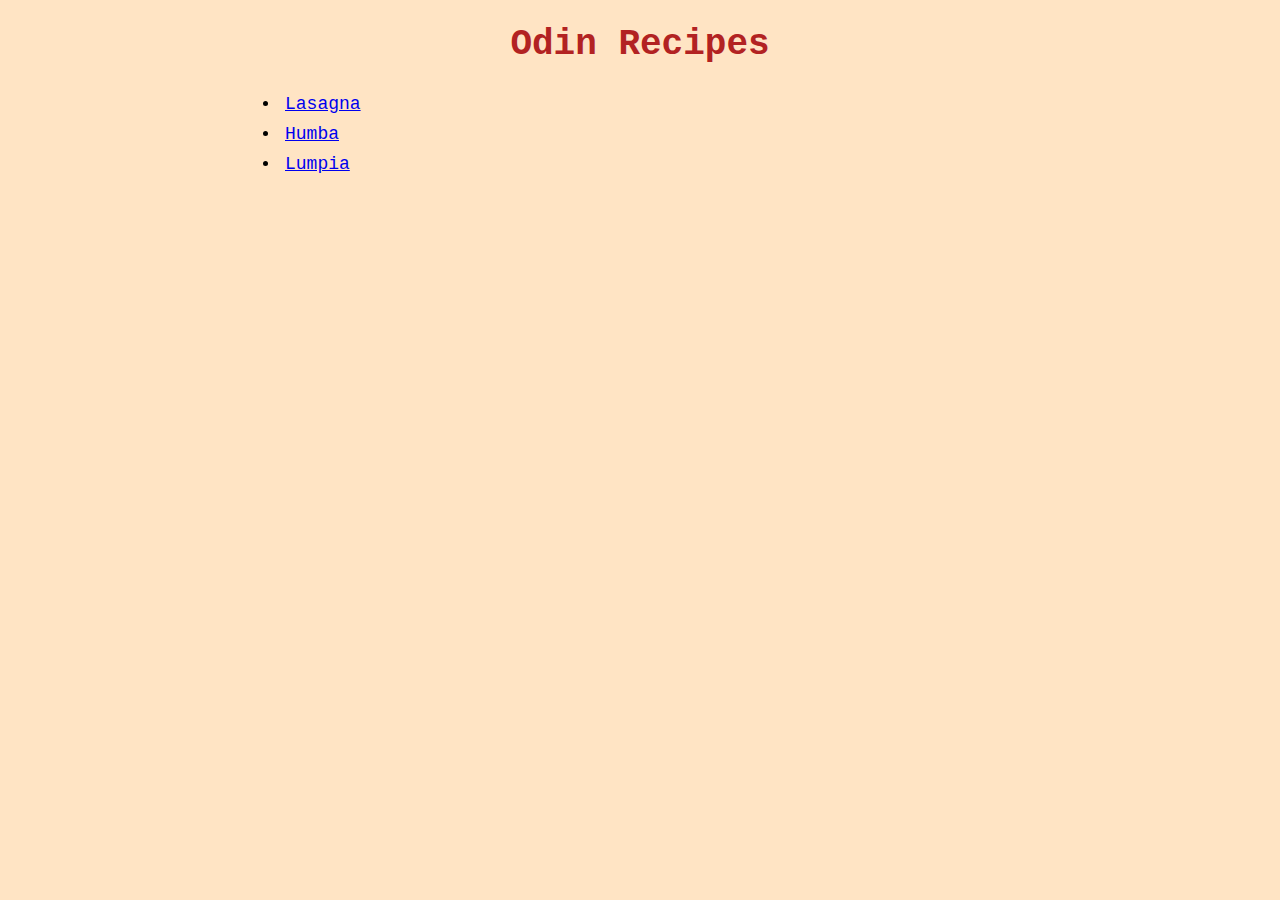
<file: index.html>
<!DOCTYPE html>
<html lang="en">
<head>
    <meta charset="UTF-8">
    <meta name="viewport" content="width=device-width, initial-scale=1.0">
    <title>Odin Recipes Home</title>
    <link rel="stylesheet" href="css/style.css">
</head>
<body>
    <div class="container">
        <h1>Odin Recipes</h1>
        <ul>
            <li><a href="recipes/lasagna.html">Lasagna</a></li>
            <li><a href="recipes/humba.html">Humba</a></li>
            <li><a href="recipes/lumpia.html">Lumpia</a></li>
        </ul>
    </div>
</body>
</html>
</file>
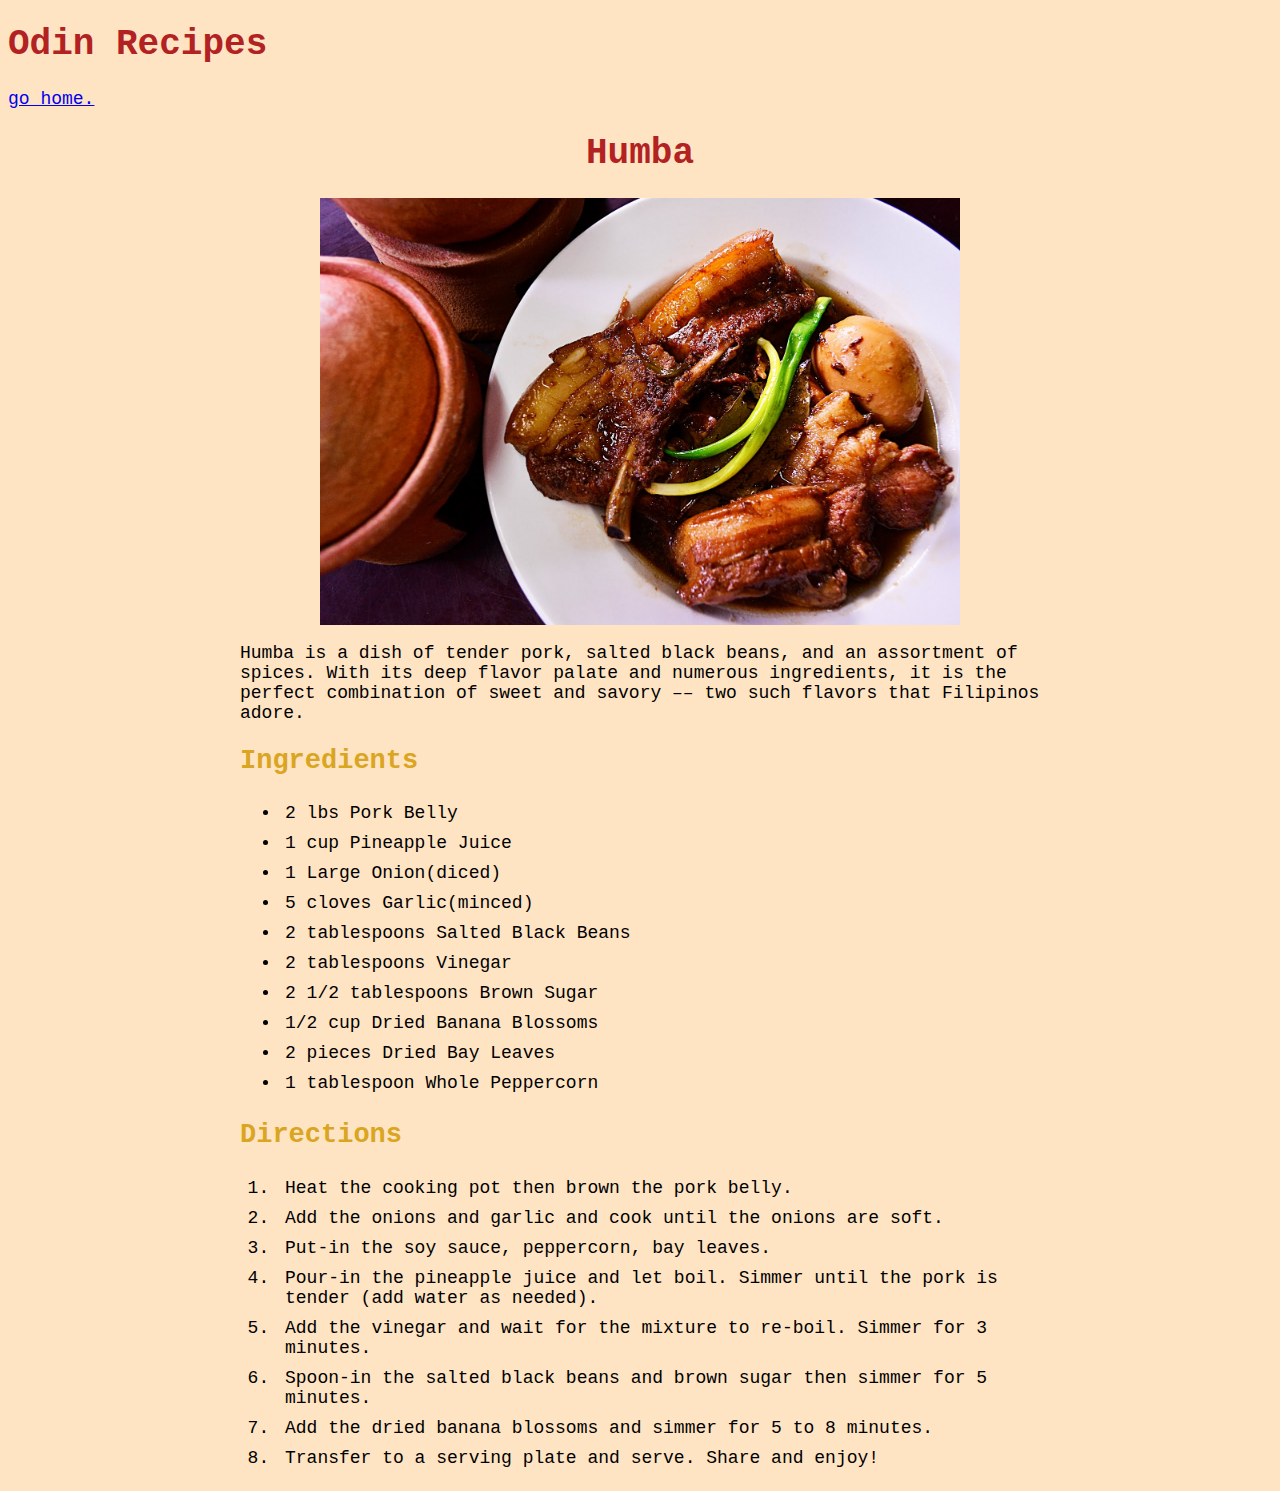
<file: recipes/humba.html>
<!DOCTYPE html>
<html lang="en">
<head>
    <meta charset="UTF-8">
    <meta name="viewport" content="width=device-width, initial-scale=1.0">
    <title>Recipe: Humba</title>
    <link rel="stylesheet" href="../css/style.css">
</head>
<body>

    <div class="header">
        <h1>Odin Recipes</h1>

        
        <a href="../index.html">go home.</a>
    </div>

    <div class="container">

        <h1>Humba</h1>
    
        <img src="../images/humba.jpg" alt="Humba" width="500">
        
        <p>
            Humba is a dish of tender pork, salted black beans, and an assortment of spices. 
            With its deep flavor palate and numerous ingredients, it is the perfect combination 
            of sweet and savory –– two such flavors that Filipinos adore.
        </p>
    
        <h2>Ingredients</h2>
        
        <ul>
            <li>2 lbs Pork Belly</li>
            <li>1 cup Pineapple Juice</li>
            <li>1 Large Onion(diced)</li>
            <li>5 cloves Garlic(minced)</li>
            <li>2 tablespoons Salted Black Beans</li>
            <li>2 tablespoons Vinegar</li>
            <li>2 1/2 tablespoons Brown Sugar</li>
            <li>1/2 cup Dried Banana Blossoms</li>
            <li>2 pieces Dried Bay Leaves</li>
            <li>1 tablespoon Whole Peppercorn</li>
        </ul>
    
        <h2>Directions</h2>
    
        <ol>
            <li>Heat the cooking pot then brown the pork belly.</li>
            <li>Add the onions and garlic and cook until the onions are soft.</li>
            <li>Put-in the soy sauce, peppercorn, bay leaves.</li>
            <li>Pour-in the pineapple juice and let boil. Simmer until the pork is tender (add water as needed).</li>
            <li>Add the vinegar and wait for the mixture to re-boil. Simmer for 3 minutes.</li>
            <li>Spoon-in the salted black beans and brown sugar then simmer for 5 minutes.</li>
            <li>Add the dried banana blossoms and simmer for 5 to 8 minutes.</li>
            <li>Transfer to a serving plate and serve. Share and enjoy!</li>
        </ol>
    </div>    

</body>
</html>
</file>
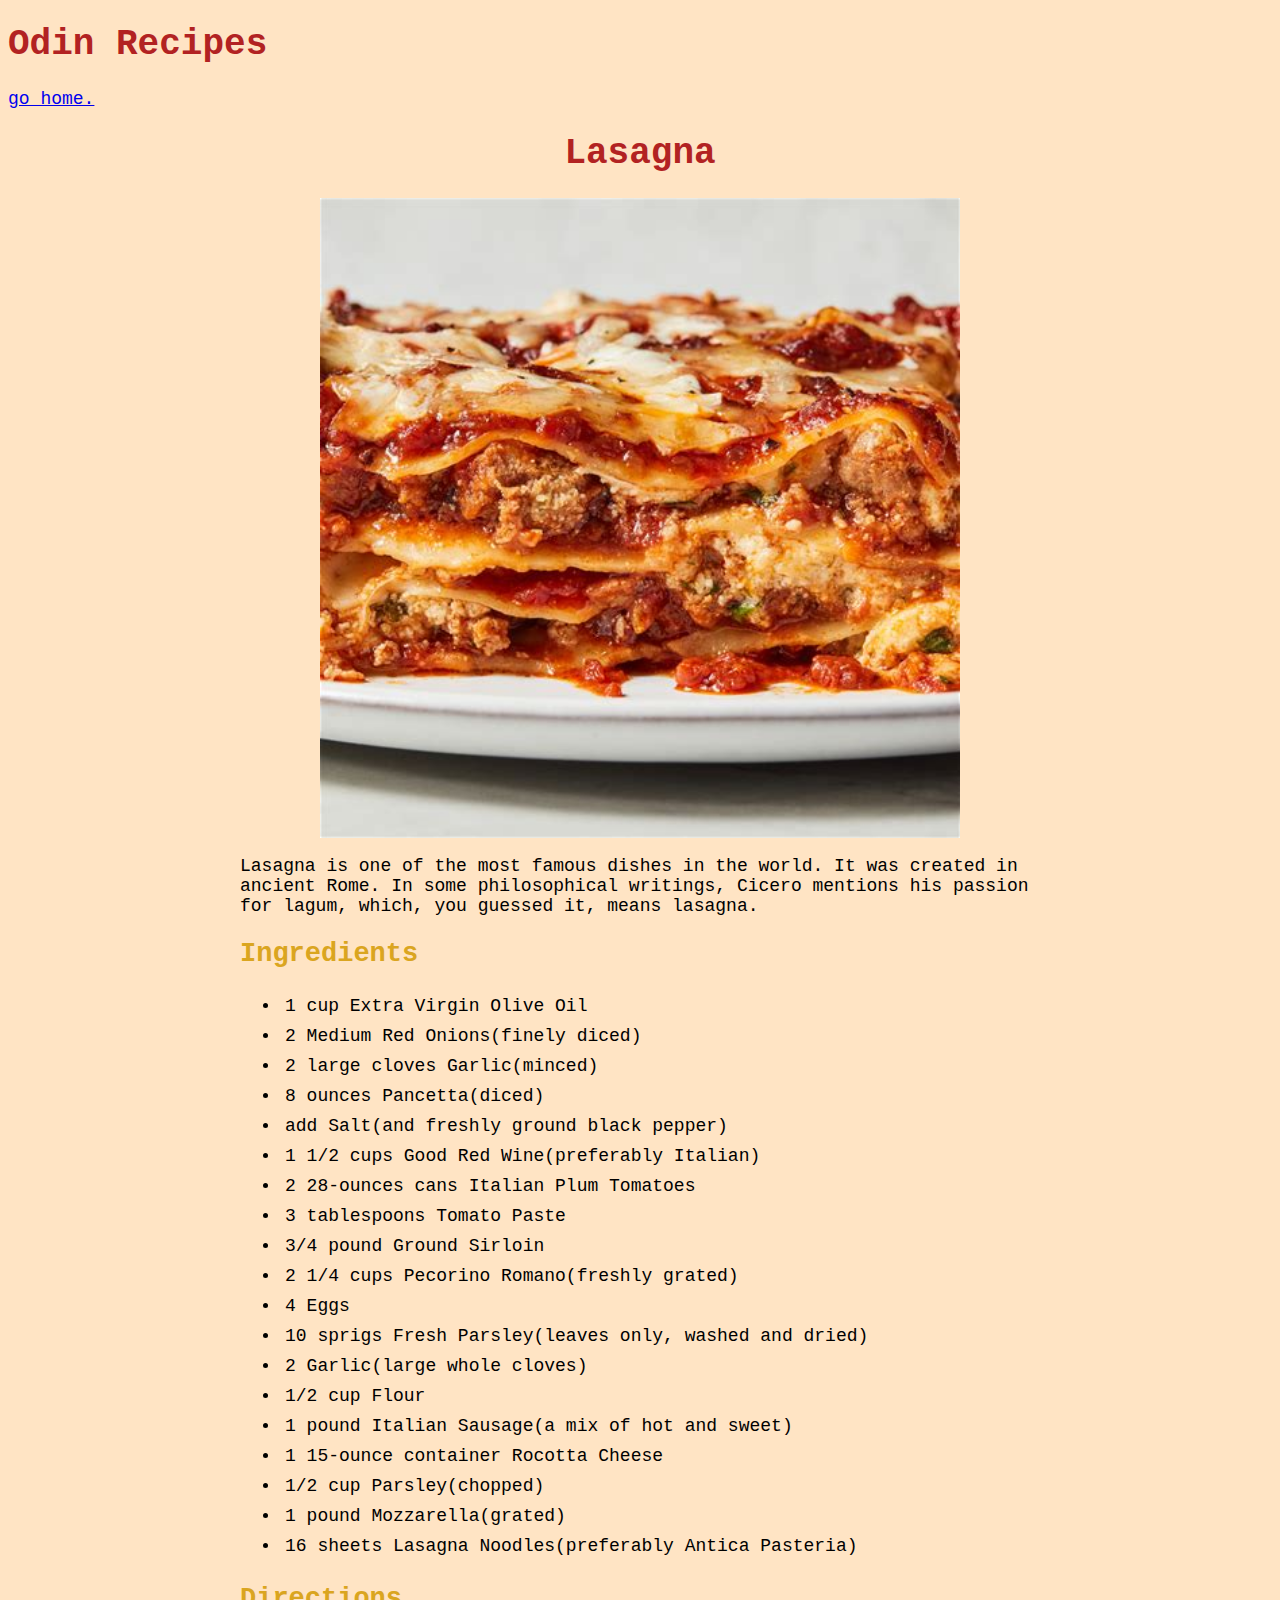
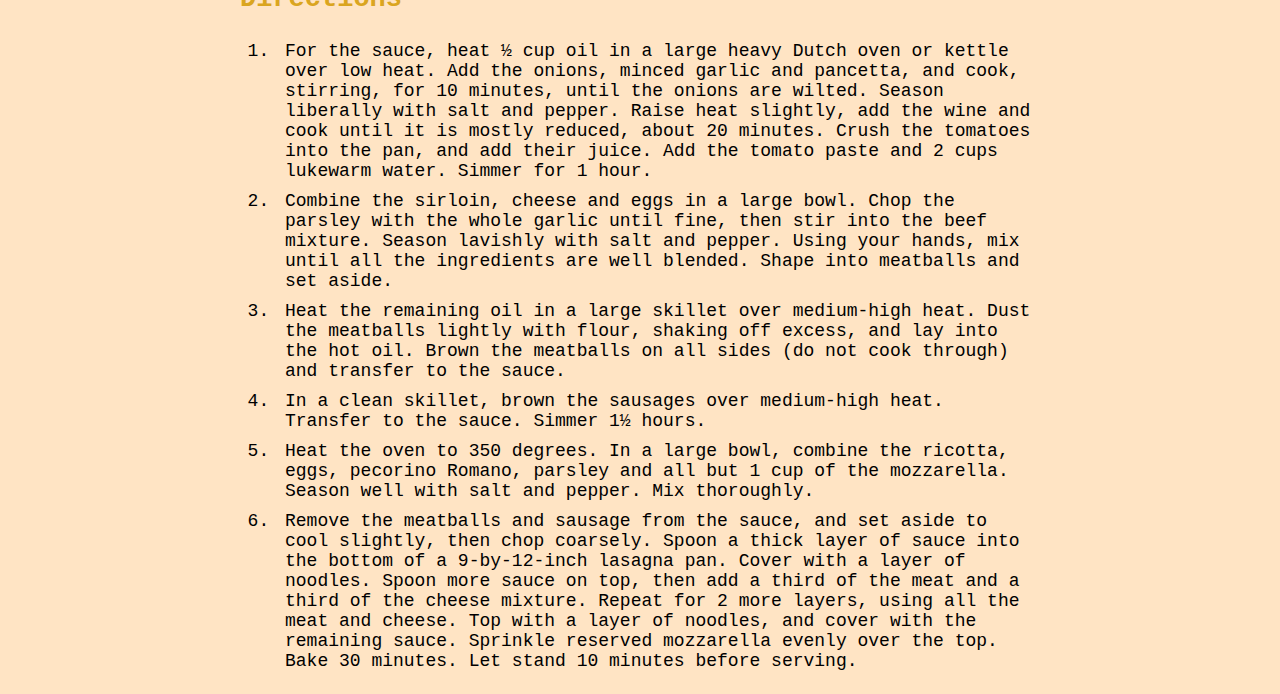
<file: recipes/lasagna.html>
<!DOCTYPE html>
<html lang="en">
<head>
    <meta charset="UTF-8">
    <meta name="viewport" content="width=device-width, initial-scale=1.0">
    <title>Recipe: Lasagna</title>
    <link rel="stylesheet" href="../css/style.css">
</head>
<body>

    <div class="header">
        <h1>Odin Recipes</h1>
        
        <a href="../index.html">go home.</a>
    </div>

    <div class="container">
        <h1>Lasagna</h1>

        <img src="../images/lasagna.jpg" alt="Lasagna">
    
        <p>
            Lasagna is one of the most famous dishes in the world. 
            It was created in ancient Rome. In some philosophical writings, 
            Cicero mentions his passion for lagum, which, you guessed it, 
            means lasagna.
        </p>
    
        <h2>Ingredients</h2>
    
        <ul>
            <li>1 cup Extra Virgin Olive Oil</li>
            <li>2 Medium Red Onions(finely diced)</li>
            <li>2 large cloves Garlic(minced)</li>
            <li>8 ounces Pancetta(diced)</li>
            <li>add Salt(and freshly ground black pepper)</li>
            <li>1 1/2 cups Good Red Wine(preferably Italian)</li>
            <li>2 28-ounces cans Italian Plum Tomatoes</li>
            <li>3 tablespoons Tomato Paste</li>
            <li>3/4 pound Ground Sirloin</li>
            <li>2 1/4 cups Pecorino Romano(freshly grated)</li>
            <li>4 Eggs</li>
            <li>10 sprigs Fresh Parsley(leaves only, washed and dried)</li>
            <li>2 Garlic(large whole cloves)</li>
            <li>1/2 cup Flour</li>
            <li>1 pound Italian Sausage(a mix of hot and sweet)</li>
            <li>1 15-ounce container Rocotta Cheese</li>
            <li>1/2 cup Parsley(chopped)</li>
            <li>1 pound Mozzarella(grated)</li>
            <li>16 sheets Lasagna Noodles(preferably Antica Pasteria)</li>
        </ul>
    
        <h2>Directions</h2>
    
        <ol>
            <li>
                For the sauce, heat ½ cup oil in a large heavy Dutch oven or kettle over low heat. Add the onions, minced garlic and pancetta, and cook, 
                stirring, for 10 minutes, until the onions are wilted. Season liberally with salt and pepper. Raise heat slightly, add the wine and cook 
                until it is mostly reduced, about 20 minutes. Crush the tomatoes into the pan, and add their juice. Add the tomato paste and 2 cups 
                lukewarm water. Simmer for 1 hour.
            </li>
            <li>
                Combine the sirloin, cheese and eggs in a large bowl. Chop the parsley with the whole garlic until fine, then stir into the beef mixture. 
                Season lavishly with salt and pepper. Using your hands, mix until all the ingredients are well blended. Shape into meatballs and set aside.
            </li>
            <li>
                Heat the remaining oil in a large skillet over medium-high heat. Dust the meatballs lightly with flour, shaking off excess, and lay into the 
                hot oil. Brown the meatballs on all sides (do not cook through) and transfer to the sauce.
            </li>
            <li>
                In a clean skillet, brown the sausages over medium-high heat. Transfer to the sauce. Simmer 1½ hours.
            </li>
            <li>
                Heat the oven to 350 degrees. In a large bowl, combine the ricotta, eggs, pecorino Romano, parsley and all but 1 cup of the mozzarella. 
                Season well with salt and pepper. Mix thoroughly.
            </li>
            <li>
                Remove the meatballs and sausage from the sauce, and set aside to cool slightly, then chop coarsely. Spoon a thick layer of sauce into the 
                bottom of a 9-by-12-inch lasagna pan. Cover with a layer of noodles. Spoon more sauce on top, then add a third of the meat and a third of the 
                cheese mixture. Repeat for 2 more layers, using all the meat and cheese. Top with a layer of noodles, and cover with the remaining sauce. 
                Sprinkle reserved mozzarella evenly over the top. Bake 30 minutes. Let stand 10 minutes before serving.
            </li>
        </ol>
    </div>

</body>
</html>
</file>
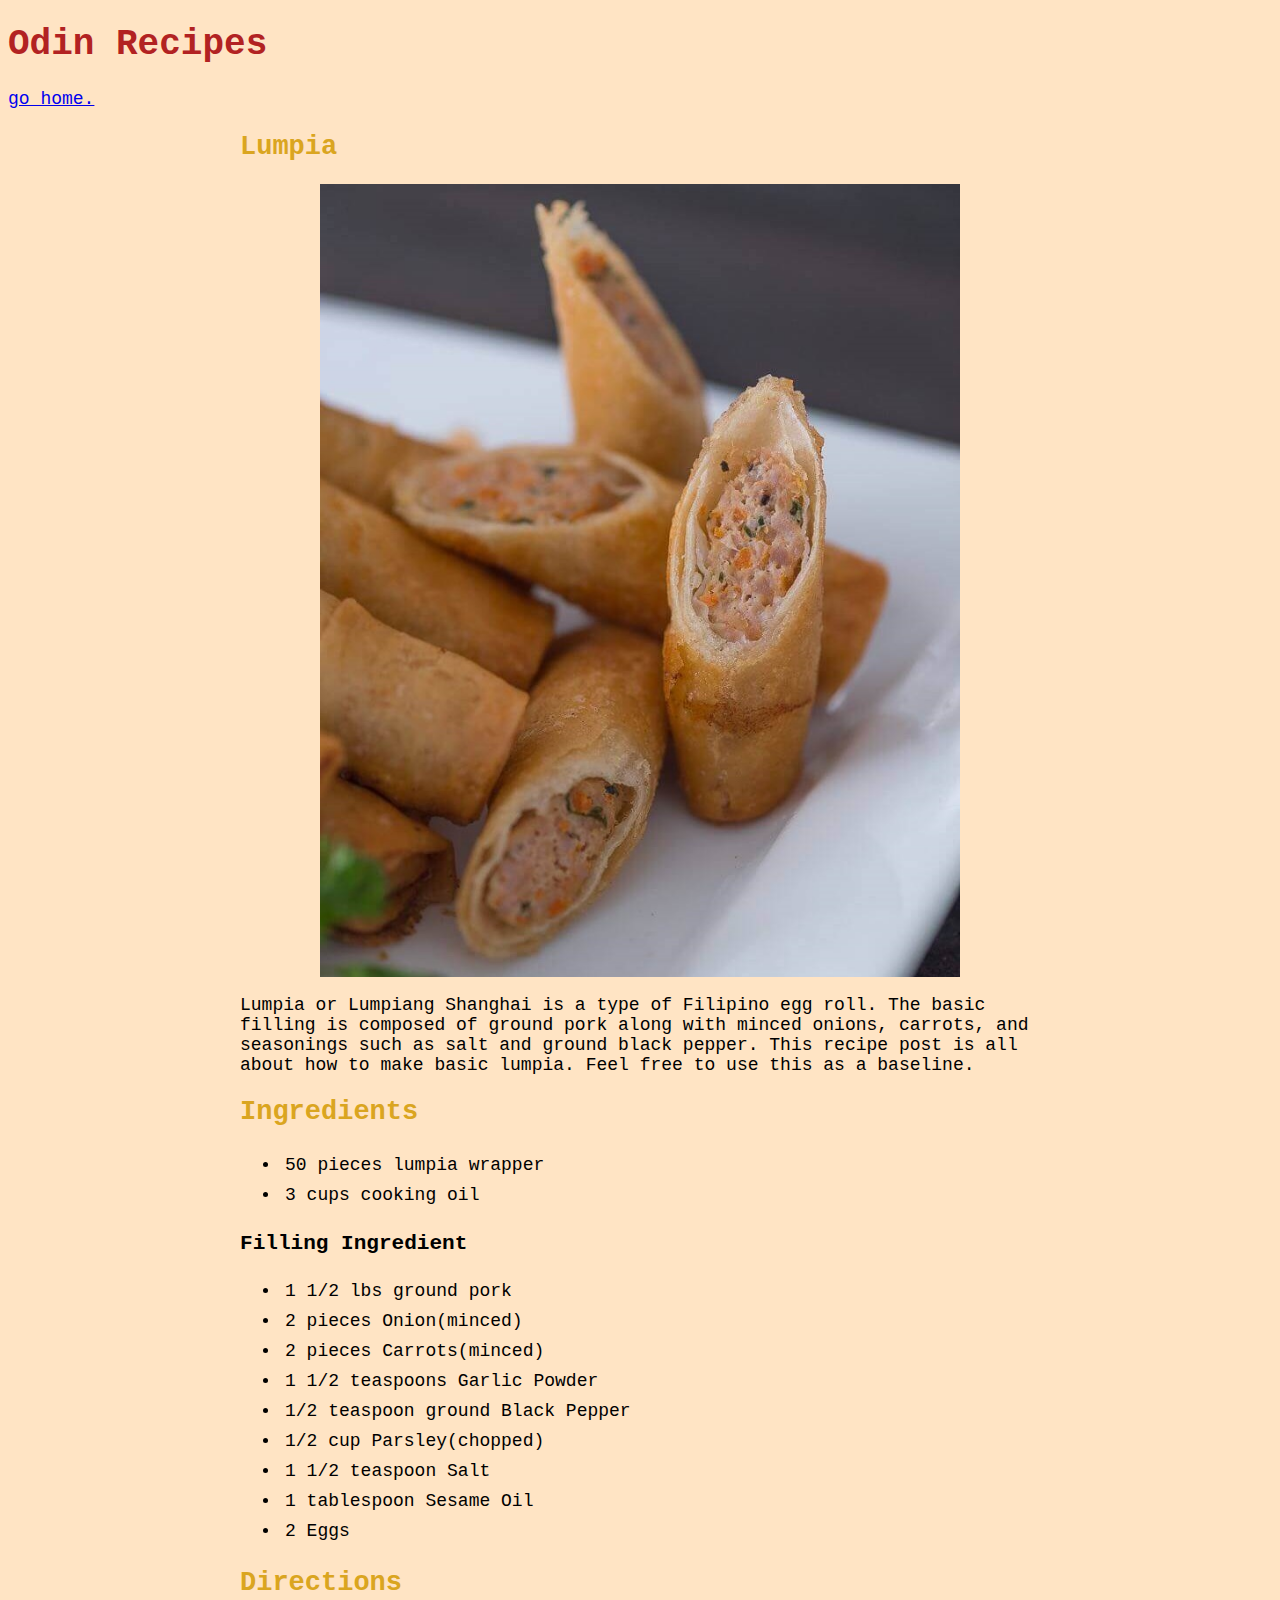
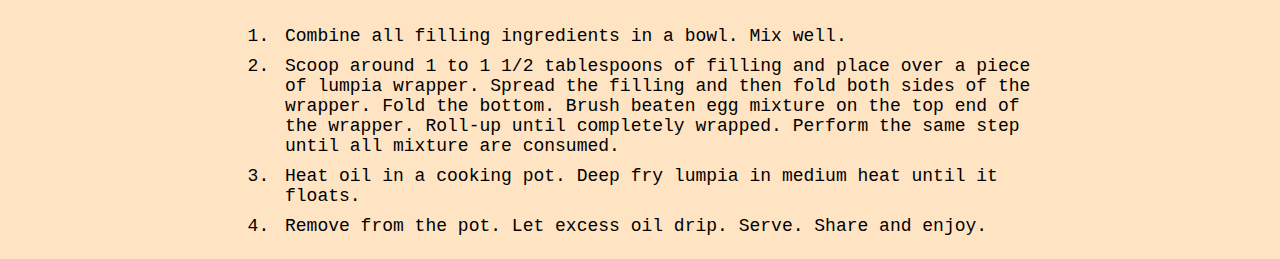
<file: recipes/lumpia.html>
<!DOCTYPE html>
<html lang="en">
<head>
    <meta charset="UTF-8">
    <meta name="viewport" content="width=device-width, initial-scale=1.0">
    <title>Recipe: Lumpia</title>
    <link rel="stylesheet" href="../css/style.css">
</head>
<body>

    <div class="header">
        <h1>Odin Recipes</h1>

        <a href="../index.html">go home.</a>
    </div>

    <div class="container">
        <h2>Lumpia</h2>

        <img src="../images/lumpia.jpg" alt="Lumpia" width="400px">
    
        <p>
            Lumpia or Lumpiang Shanghai is a type of Filipino egg roll. The basic filling is composed of ground pork along with minced onions, 
            carrots, and seasonings such as salt and ground black pepper. This recipe post is all about how to make basic lumpia. 
            Feel free to use this as a baseline.
        </p>
    
        <h2>Ingredients</h2>
    
        <ul>
            <li>50 pieces lumpia wrapper</li>
            <li>3 cups cooking oil</li>
        </ul>
    
        <h3>Filling Ingredient</h3>
    
        <ul>
            <li>1 1/2 lbs ground pork</li>
            <li>2 pieces Onion(minced)</li>
            <li>2 pieces Carrots(minced)</li>
            <li>1 1/2 teaspoons Garlic Powder</li>
            <li>1/2 teaspoon ground Black Pepper</li>
            <li>1/2 cup Parsley(chopped)</li>
            <li>1 1/2 teaspoon Salt</li>
            <li>1 tablespoon Sesame Oil</li>
            <li>2 Eggs</li>
        </ul>
    
        <h2>Directions</h2>
    
        <ol>
            <li>Combine all filling ingredients in a bowl. Mix well.</li>
            <li>
                Scoop around 1 to 1 1/2 tablespoons of filling and place over a piece of lumpia wrapper. 
                Spread the filling and then fold both sides of the wrapper. Fold the bottom. Brush beaten 
                egg mixture on the top end of the wrapper. Roll-up until completely wrapped. Perform the 
                same step until all mixture are consumed.
            </li>
            <li>Heat oil in a cooking pot. Deep fry lumpia in medium heat until it floats.</li>
            <li>Remove from the pot. Let excess oil drip. Serve. Share and enjoy.</li>
        </ol>
    </div>

</body>
</html>
</file>
<file: css/style.css>
body {
    background-color: bisque;
    font-size: 18px;
    font-family: 'Courier New', Courier, monospace;
}

h1 {
    color: firebrick;
}

h2 {
    color: goldenrod;
}

.container h1 {    
    text-align: center;
}

.container li {
    padding: 5px;
}

.container {
    max-width: 800px;
    margin: auto;
}

.container img {
    width: 80%;
    margin: auto;
    display: block;
}
</file>
